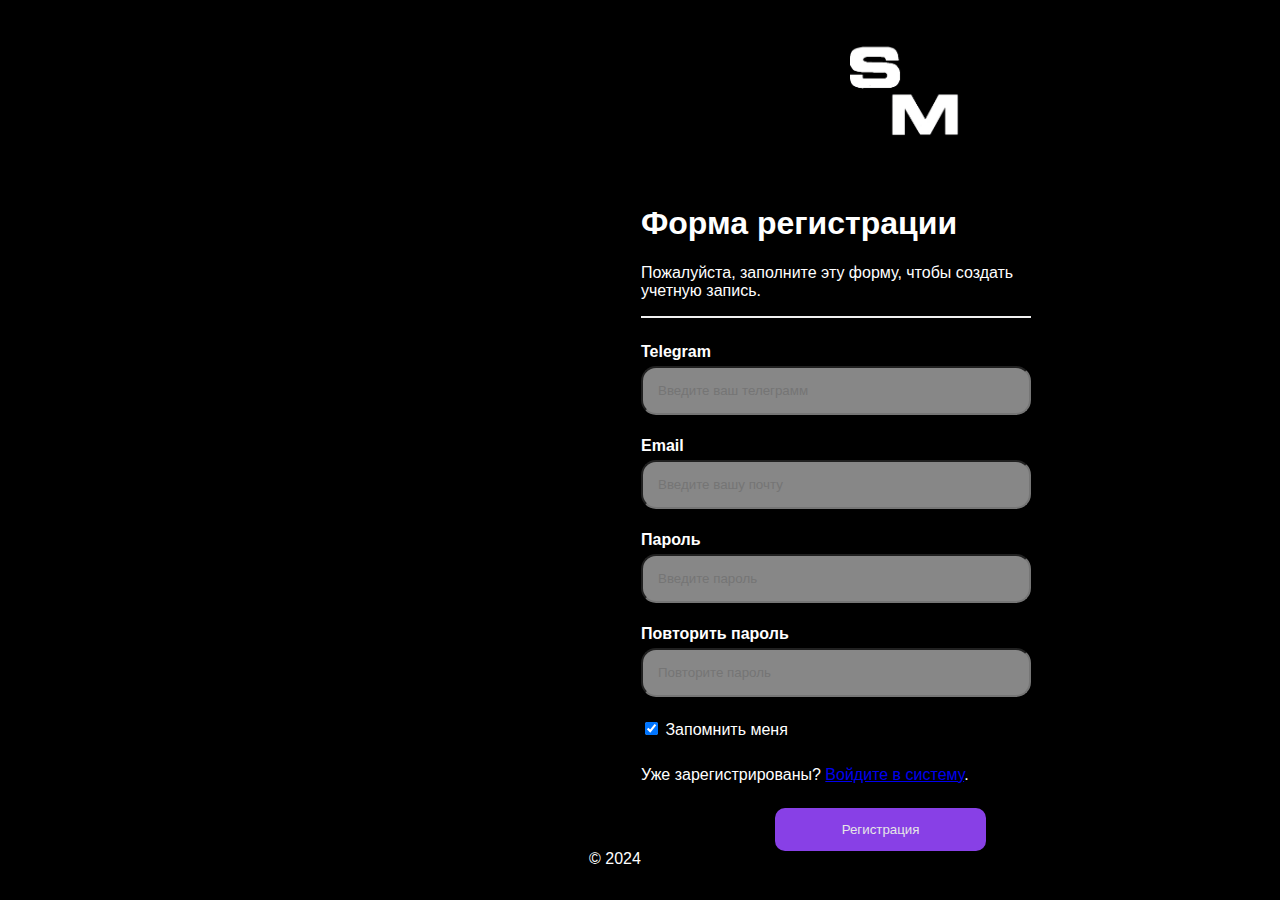
<file: index.html>
<!DOCTYPE html>
<html lang="en">
  <link rel="stylesheet" href="style_registration.css">
    <head>
        <meta charset="UTF-8">
        <meta name="viewport" content="width=device-width, initial-scale=1.0, ">
        <title>Регистрация</title>
    </head>
    <body>
        <nav>
            <ul>
                <li><img src="logotip.jpg" height="100"></li>
            </ul>
        </nav>
        <body>
        <main>
            <section>
            </section>
        </main>
        <footer>
            <p>&copy; 2024</p>
        </footer>
    </body>
<head>
    <meta charset="UTF-8">
    <title>Home</title>
    <link rel="stylesheet" href="style.css">
</head>
<form action="main.html" onsubmit="return validateForm()">
    <div class="container">
      <h1>
        <span style="color: #ffffff ">Форма регистрации</span></h1>
      <p>Пожалуйста, заполните эту форму, чтобы создать учетную запись.</p>
      <hr>
      
      <label for="email"><b>Telegram</b></label>
      <input type="text" style="color:#000000" placeholder="Введите ваш телеграмм" name="Telegram" required>

      <label for="email"><b>Email</b></label>
      <input type="text" style="color:#000000" placeholder="Введите вашу почту" name="email" required>
  
      <label for="password"><b>Пароль</b></label>
      <input type="password" id="password" style="color:#000000" placeholder="Введите пароль" name="psw" required>
  
      <label for="ConfirmPassword"><b>Повторить пароль</b></label>
      <input type="password" id="ConfirmPassword" style="color: #000000" placeholder="Повторите пароль" name="psw-repeat" required>
      <div id="error-message" class="error"></div>

      <label>
        <input type="checkbox" checked="checked" name="remember" style="margin-bottom:15px"> Запомнить меня
      </label>
      <p>Уже зарегистрированы? <a href="login.html">Войдите в систему</a>.</p>
  
      <div class="clearfix">
        <button type="submit" href class="signupbtn">Регистрация</button>
      </div>
    </div>
  </form>
  <script>
    function validateForm() {
        const password = document.getElementById('password').value;
        const confirmPassword = document.getElementById('confirmPassword').value;
        const errorMessage = document.getElementById('error-message');

        if (password !== confirmPassword) {
            errorMessage.textContent = 'Пароли не совпадают!';
            return false; // Предотвращает отправку формы
        }

        errorMessage.textContent = ''; // Очищает сообщение об ошибке
        return true; // Позволяет отправить форму
    }
</script>
</html>
</file>
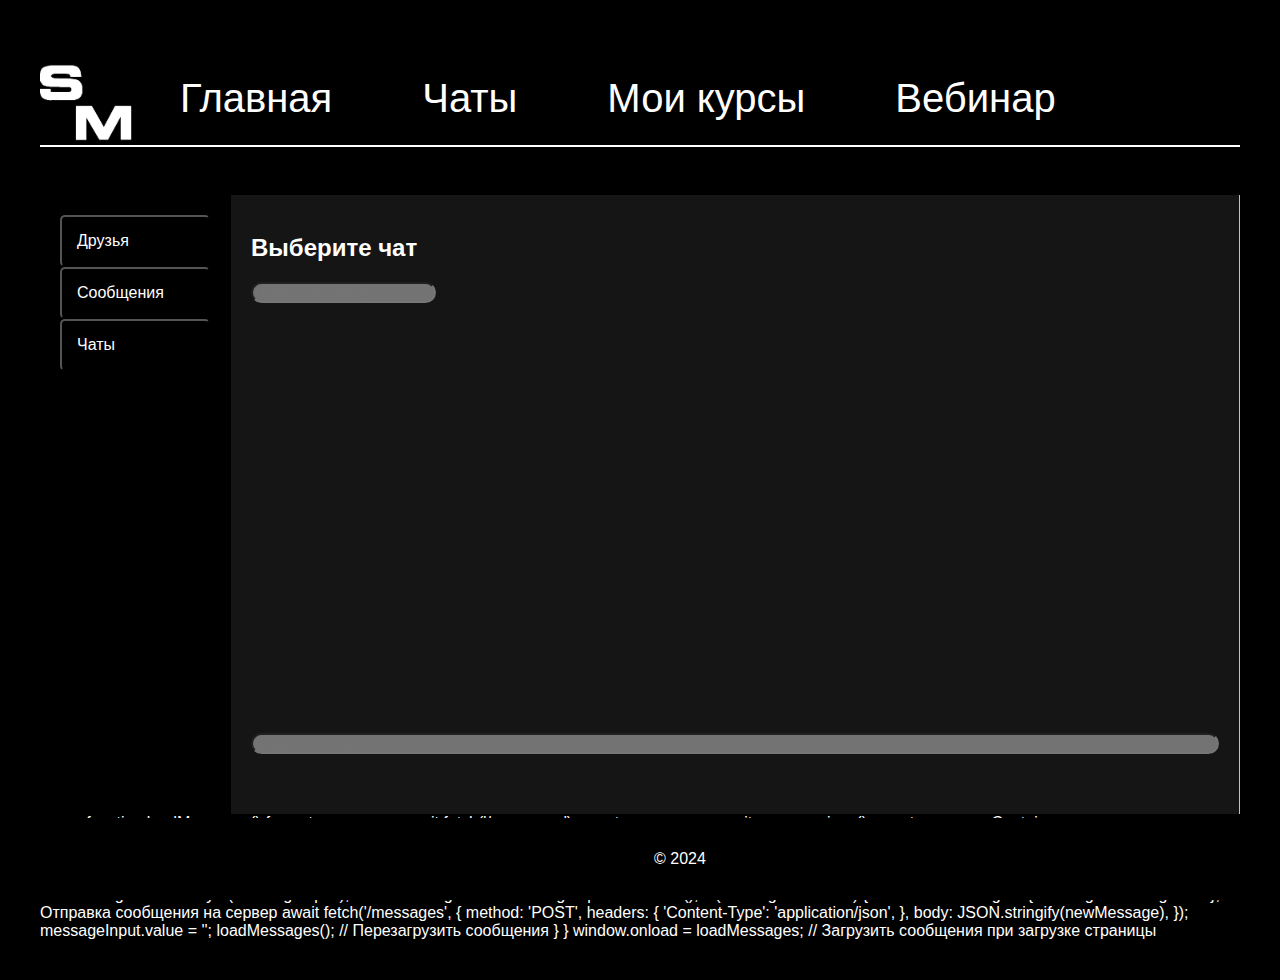
<file: chats.html>
<!DOCTYPE html>
<html lang="ru">
<head>
    <meta charset="UTF-8">
    <meta name="viewport" content="width=device-width, initial-scale=1.0">
    <title>Чат</title>
    <style>
        body {
            display: flex;
            flex-direction: column;
            margin: 0;
            font-family: Arial, sans-serif;
            height: 100vh;
        }
        .topbar {
            background-color: #000000;
            color: rgb(255, 255, 255);
            padding:0px 0px;
            text-align: center;
        }
        .sidebar {
            width: 150px;
            background-color: #000000;
            color: white;
            display: flex;
            flex-direction: column;
            padding: 20px;
        }
        .sidebar button {
            background-color: transparent;
            color: white;
            border-radius: 5px;
            padding: 15px;
            text-align: left;
            font-size: 16px;
            cursor: pointer;
            transition: background-color 0.3s;
        }
        .sidebar button:hover {
            background-color: #9747FF;
            border-radius:5px;
        }
        .chat-area {
            color:#fff;
            flex-grow: 1;
            background-color: #151515;
            padding: 20px;
            display: flex;
            flex-direction: column;
            border-left: 1px solid #000000;
            border-right: 1px solid #bdc3c7;
        }
        .message {
            margin-bottom: 10px;
            padding: 10px;
            border-radius: 5px;
        }
        .message.sent {
            position: absolute;
            background-color: #8400ff;
            color: white;
            align-self: flex-end;
            position: absolute;
        }
        .message.received {
            position: relative;
            background-color: #3f3a3a;
            color: rgb(255, 255, 255);
            align-self: flex-start;
        }
        .bottombar {
            background-color: #ffffff;
            color: white;
            padding: 30px 20px;
            text-align: center;
        }
        .chat-area input {
            background-color: rgb(115, 115, 115);
            color:#fff;
            border-radius: 15px;
        }
        .chat-area button {
            background-color: #380363;
            color: white;
            top:-30px;
            left: 1565px;
            border-radius: 15px;
            width:90px;
            height:40px;
            text-align: center;
            position:relative;
        }
        .bottombar button {
            margin: 0 5px;
        }
    </style>
</head>
<body>

<div class="topbar">
    <html lang="en">
    <head>
        <meta charset="UTF-8">
        <meta name="viewport" content="width=device-width, initial-scale=1.0">
        <title>SM</title>
    </head>
    <body>
        <link rel="stylesheet" href="style_main.css">
        <nav>
            <ul>
                <li><img src="logotip.jpg" width="100"></li>
                <li><a href="main.html">Главная</a></li>
                <li><a href="chats.html">Чаты</a></li>
                <li><a href="#">Мои курсы</a></li>
                <li><a href="vebinar.html">Вебинар</a></li>
            </ul>
        </nav>
        <body>
        <main>
            <section>
            </section>
        </main>
        <footer>
            <p>&copy; 2024</p>
        </footer>
    </body>
</div>

<div style="display: flex; flex-grow: 1;">
    <div class="sidebar">
        <button onclick="selectTab('friends')">Друзья</button>
        <button onclick="selectTab('messages')">Сообщения</button>
        <button onclick="selectTab('chats')">Чаты</button>
    </div>

    <div class="chat-area" id="chatArea">
        <h2 id="chatTitle">Выберите чат</h2>
        <div class="friend-search" id="friendSearch">
            <input type="text" id="friendIdInput" placeholder="Поиск по ID или @"/>

        </div>
        <div id="messagesContainer" style="flex-grow: 1; overflow-y: auto;"></div>
        <input type="text" id="messageInput" placeholder="Введите сообщение..." />
        <button onclick="sendMessage()">Отправить</button>
    </div>
</div>

<script></script>
    async function loadMessages() {
        const response = await fetch('/messages');
        const messages = await response.json();
        const messagesContainer = document.getElementById('messagesContainer');
        messagesContainer.innerHTML = ''; // Очистить контейнер
        messages.forEach(message => {
            const messageDiv = document.createElement('div');
            messageDiv.className = 'message received';
            messageDiv.textContent = message;
            messagesContainer.appendChild(messageDiv);
        });

        messagesContainer.scrollTop = messagesContainer.scrollHeight; // Прокрутка вниз
    }

    async function sendMessage() {
        const messageInput = document.getElementById('messageInput');
        const messageText = messageInput.value.trim();

        if (messageText !== '') {
            const newMessage = { message: messageText };

            // Отправка сообщения на сервер
            await fetch('/messages', {
                method: 'POST',
                headers: {
                    'Content-Type': 'application/json',
                },
                body: JSON.stringify(newMessage),
            });

            messageInput.value = '';
            loadMessages(); // Перезагрузить сообщения
        }
    }

    window.onload = loadMessages; // Загрузить сообщения при загрузке страницы
</script>
<script>
    function selectTab(tab) {
        const chatTitle = document.getElementById('chatTitle');
        const messagesContainer = document.getElementById('messagesContainer');
        const friendSearch = document.getElementById('friendSearch');
        
        if (tab === 'friends') {
            chatTitle.textContent = 'Друзья';
            messagesContainer.innerHTML = '<p>Здесь вы можете видеть своих друзей.</p>';
            friendSearch.style.display = 'block';
        } else if (tab === 'messages') {
            chatTitle.textContent = 'Сообщения';
            messagesContainer.innerHTML = '<p>Здесь будут ваши сообщения.</p>';
            friendSearch.style.display = 'none';
        } else if (tab === 'chats') {
            chatTitle.textContent = 'Чаты';
            messagesContainer.innerHTML = '<p>Здесь будет ваш чат.</p>';
            friendSearch.style.display = 'none'
        }
    }

    function sendMessage() {
        const messageInput = document.getElementById('messageInput');
        const messagesContainer = document.getElementById('messagesContainer');

        if (messageInput.value.trim() !== '') {
            const newMessage = document.createElement('div');            newMessage.className = 'message sent';
            newMessage.textContent = messageInput.value;

            messagesContainer.appendChild(newMessage);
            messageInput.value = '';
        }
    }
</script>
<script>
    // Функция для загрузки сообщений из localStorage
    function loadMessages() {
        const messages = JSON.parse(localStorage.getItem('messages')) || [];
        const messagesContainer = document.getElementById('messagesContainer');
        messagesContainer.innerHTML = ''; // Очистить контейнер

        messages.forEach(message => {
            const messageDiv = document.createElement('div');
            messageDiv.className = 'message ' + (message.sent ? 'sent' : 'received');
            messageDiv.textContent = message.text;
            messagesContainer.appendChild(messageDiv);
        });

        messagesContainer.scrollTop = messagesContainer.scrollHeight; // Прокрутка вниз
    }

    // Функция для отправки сообщения
    function sendMessage() {
        const messageInput = document.getElementById('messageInput');
        const messageText = messageInput.value.trim();

        if (messageText !== '') {
            const messages = JSON.parse(localStorage.getItem('messages')) || [];
            messages.push({ text: messageText, sent: true }); // Добавляем новое сообщение как отправленное
            localStorage.setItem('messages', JSON.stringify(messages)); // Сохраняем в localStorage

            messageInput.value = ''; // Очищаем поле ввода
            loadMessages(); // Перезагружаем сообщения
        }
    }

    // Загружаем сообщения при загрузке страницы
    window.onload = loadMessages;
</script>

</body>
</html>
</file>
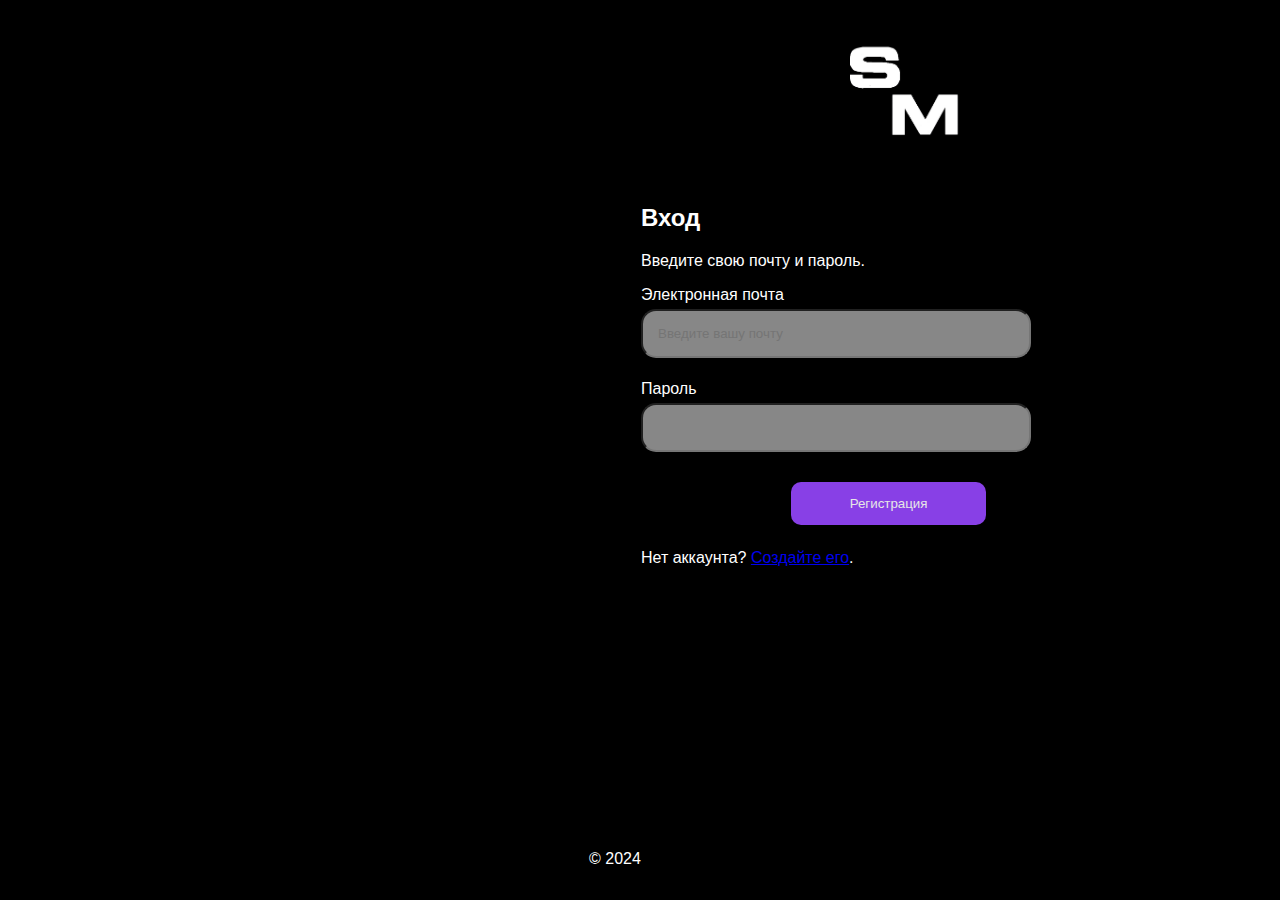
<file: login.html>
<!DOCTYPE html>
<html lang="ru">
    <link rel="stylesheet" href="style_login.css">
    <head>
        <meta charset="UTF-8">
        <meta name="viewport" content="width=device-width, initial-scale=1.0, ">
        <title>Регистрация</title>
    </head>
    <body>
        <nav>
            <ul>
                <li><img src="logotip.jpg" height="100"></li>
            </ul>
        </nav>
        <body>
        <main>
            <section>
            </section>
        </main>
        <footer>
            <p>&copy; 2024</p>
        </footer>
    </body>
    </html>
<head>
    <meta charset="UTF-8">
    <title>Вход</title>
    <link rel="stylesheet" href="style.css">
</head>
    <head>
        <meta charset="UTF-8">
        <title>Вход</title>
    </head>
    <body>
        <div class="container">
            <div class="row">
                <div class="col-md-12">
                    <h2>Вход</h2>
                    <p>Введите свою почту и пароль.</p>
                    <form action="main.html">
                        <div class="form-group">
                            <label>Электронная почта</label>
                            <input type="text" placeholder="Введите вашу почту" name="email" required>
                        </div>    
                        <div class="form-group">
                            <label>Пароль</label>
                            <input type="password" name="password" class="form-control" required>
                        </div>
                        <div class="clearfix">
                            <button type="submit" href class="signupbtn">Регистрация</button>
                        </div>
                        <p>Нет аккаунта? <a href="index.html">Создайте его</a>.</p>
                    </form>
                </div>
            </div>
        </div>    
    </body>
</html>
</file>
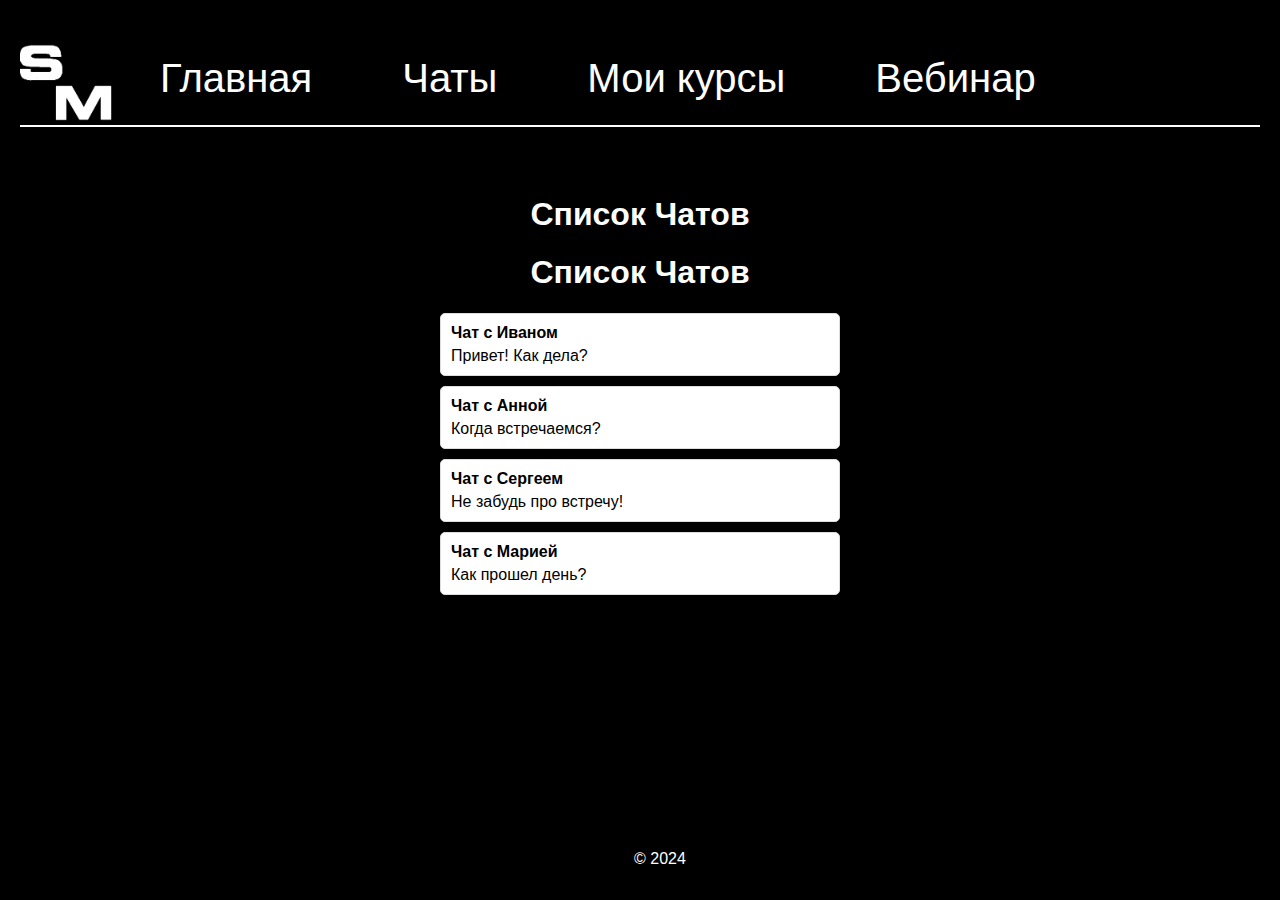
<file: messenger.html>
<!DOCTYPE html>
<html lang="en">
<link rel="stylesheet" href="style_main.css">
<body>
    <link rel="stylesheet" href="style_main.css">
    <nav>
        <ul>
            <li><img src="logotip.jpg" width="100"></li>
            <li><a href="main.html">Главная</a></li>
            <li><a href="#">Чаты</a></li>
            <li><a href="#">Мои курсы</a></li>
            <li><a href="vebinar.html">Вебинар</a></li>
        </ul>
    </nav>
    <body>
    <main>
        <section>
        </section>
    </main>
    <footer>
        <p>&copy; 2024</p>
    </footer>
</body>
<head>
    <meta charset="UTF-8">
    <meta name="viewport" content="width=device-width, initial-scale=1.0">
    <h1>Список Чатов</h2> 
    <style>
        body {
            font-family: Arial, sans-serif;
            color:#000000;
            background-color: #000000;
            margin: 0;
            padding: 0 px;
        }
        .chat-list {
            list-style: none;
            padding: 0;
            max-width: 400px;
            margin: auto;
        }
        .chat-item {
            background: white;
            border: 1px solid #ddd;
            border-radius: 5px;
            margin-bottom: 10px;
            padding: 10px;
            transition: background 0.3s;
        }
        .chat-item:hover {
            background: #f0f0f0;
        }
        .chat-title {
            font-weight: bold;
            margin: 0;
        }
        .chat-message {
            color: #000000;
            margin: 5px 0 0;
        }
    </style>
</head>
<body>

    <h1>Список Чатов</h1>
    <ul class="chat-list">
        <li class="chat-item">
            <p class="chat-title">Чат с Иваном</p>
            <p class="chat-message">Привет! Как дела?</p>
        </li>
        <li class="chat-item">
            <p class="chat-title">Чат с Анной</p>
            <p class="chat-message">Когда встречаемся?</p>
        </li>
        <li class="chat-item">
            <p class="chat-title">Чат с Сергеем</p>
            <p class="chat-message">Не забудь про встречу!</p>
        </li>
        <li class="chat-item">
            <p class="chat-title">Чат с Марией</p>
            <p class="chat-message">Как прошел день?</p>
        </li>
    </ul>

</body>
</html>
</file>
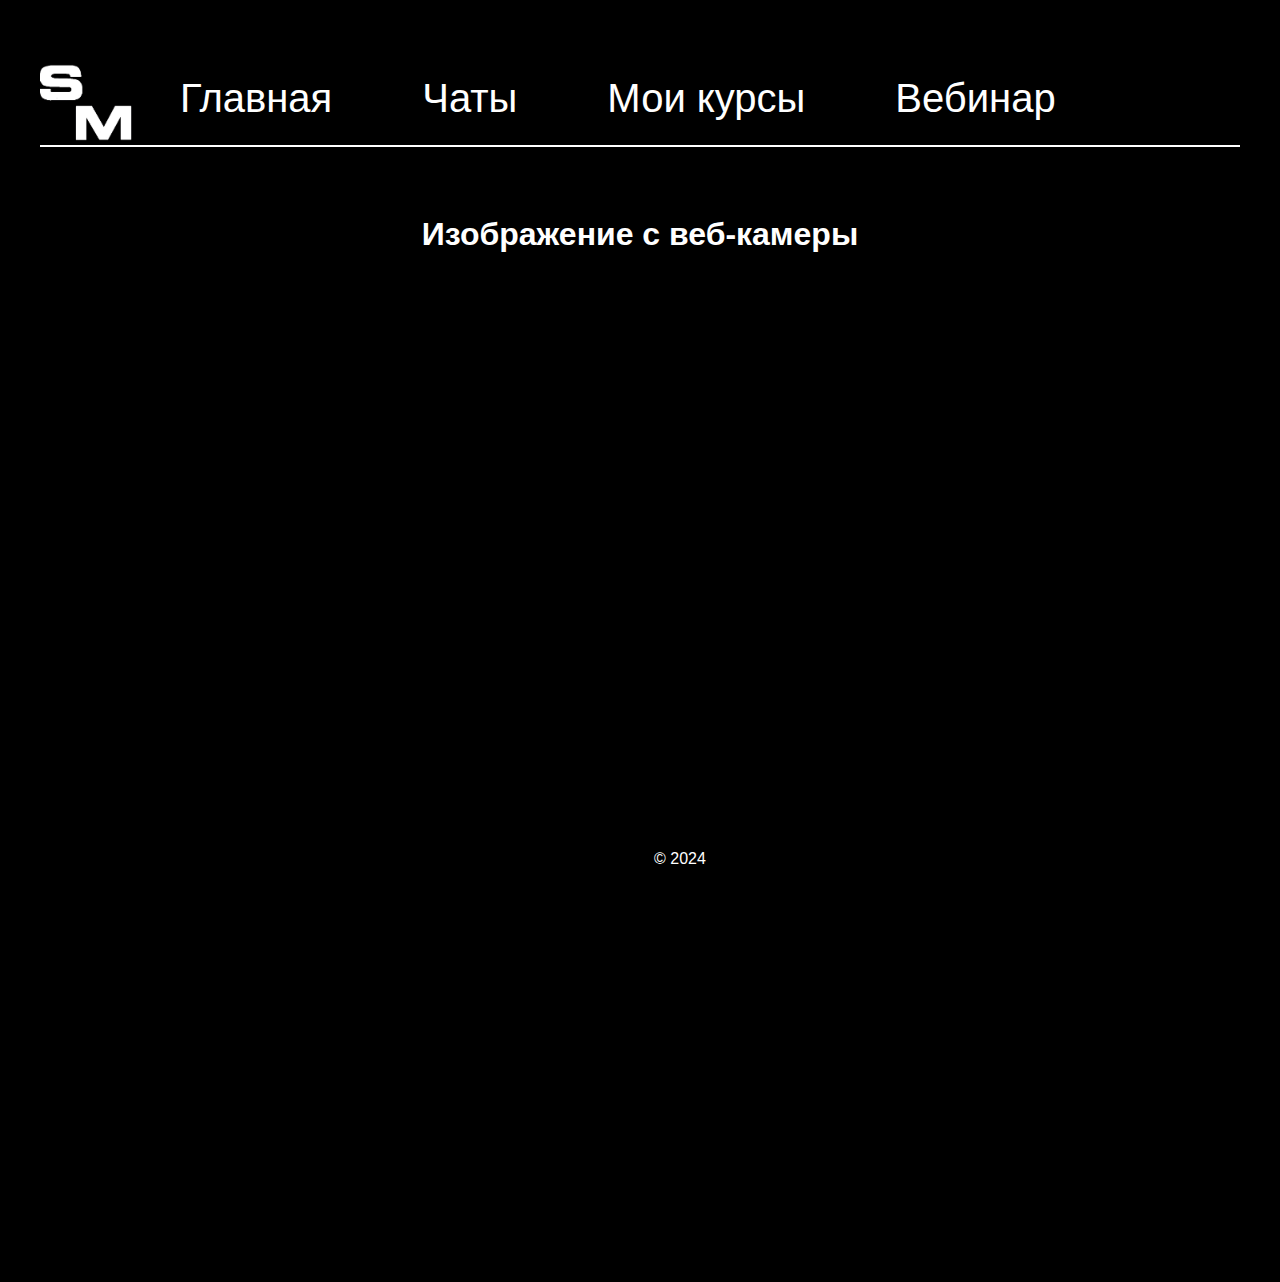
<file: vebinar.html>
<!DOCTYPE html>
<link rel="stylesheet" href="style_main.css">
<html lang="en">
    <head>
        <meta charset="UTF-8">
        <meta name="viewport" content="width=device-width, initial-scale=1.0">
        <title>SM</title>
    </head>
    <body>
        <link rel="stylesheet" href="style_main.css">
        <nav>
            <ul>
                <li><img src="logotip.jpg" width="100"></li>
                <li><a href="main.html">Главная</a></li>
                <li><a href="chats.html">Чаты</a></li>
                <li><a href="#">Мои курсы</a></li>
                <li><a href="vebinar.html">Вебинар</a></li>
            </ul>
        </nav>
        <body>
        <main>
            <section>
            </section>
        </main>
        <footer>
            <p>&copy; 2024</p>
        </footer>
    </body>
    </html>
<html lang="ru">
<head>
    <meta charset="UTF-8">
    <meta name="viewport" content="width=device-width, initial-scale=1.0">
    <title>Веб-камера</title>
</head>
<body>
    <h1>Изображение с веб-камеры</h1>
    <video id="video" width="640" height="480" autoplay></video>
    <canvas id="canvas" width="640" height="480"></canvas>

    <script>
        // Получаем доступ к видео потоку с веб-камеры
        const video = document.getElementById('video');
        const canvas = document.getElementById('canvas');
        const context = canvas.getContext('2d');
        const snapButton = document.getElementById('snap');

        // Запрашиваем доступ к веб-камере
        navigator.mediaDevices.getUserMedia({ video: true })
            .then((stream) => {
                video.srcObject = stream;
            })
            .catch((error) => {
                console.error("Ошибка доступа к веб-камере: ", error);
            });

        // Обработчик события нажатия кнопки "Сделать снимок"
        snapButton.addEventListener('click', () => {
            context.drawImage(video, 0, 0, canvas.width, canvas.height);
        });
    </script>
</body>
</html>
</file>
<file: style_registration.css>
body {
    font-family: Arial, sans-serif;
    margin: 0;
    padding: 0;
    position: absolute;
    left:625px;
    width: 33%;
    background-color: #000000;
}

button {
    position: absolute;
    left: 300px;
}

header {
    background-color: #000000;
    color: #ffffff;
    padding: 1em 0;
    text-align: center;
}

nav ul {
    list-style-type: none;
    padding: 0;
    background-color: 
    #000000;
    overflow: hidden;
}

nav ul li {
    float: left;
}

nav {
    position: relative;
    top: 20px;
    left: 225px;
    background: black;
}
nav ul li a {
    display: block;
    color: white;
    font-size: 40px;
    text-align: center;
    padding-top: 100px;
    padding: 20px 40px;
    padding-right: 50px;
    text-decoration:    none;
}

nav ul li a:hover {
    background-color: #ffffff;
}



main {
    padding: 1em;
}


footer {
    background-color: #000000;
    color: #fff;
    text-align: center;
    padding: 1em 0;
    position: fixed;
    width: 100%;
    bottom: 0;
    right: 25px
}
</file>
<file: style.css>
body {
    font-family: Arial, sans-serif;
    background-color: 
    #000000;
    color: #ffffff;
}
* {box-sizing: border-box}

  input[type=text], input[type=password] {
  width: 100%;
  padding: 15px;
  color:#ffffff;
  margin: 5px 0 22px 0;
  display: inline-block;
  border-radius: 15px;
  background: #878787;
}

input[type=text]:focus, input[type=password]:focus {
  background-color: #ddd;
  outline: none
  ;
}

hr {
  border: 1px solid #f1f1f1;
  margin-bottom: 25px;
}


button {
  background-color: #9747FF;
  color: white;
  padding: 14px 20px;
  margin: 8px 0;
  border: none;
  cursor: pointer;
  width: 40%;
  border-radius: 10px;
  left:150px;
  opacity: 0.9;
}

button:hover {
  opacity:1;
}

.cancelbtn, .signupbtn {
  float: left;
  width: 50%;
}

.container {
  padding: 16px;
}

.clearfix::after {
  content: "";
  clear: both;
  display: table;
}

/* Измените стили для кнопки отмены и кнопки регистрации на дополнительных маленьких экранах */
@media screen and (max-width: 300px) {
  .cancelbtn, .signupbtn {
    width: 100%;
  }
}
</file>
<file: style_main.css>
body {
    font-family: Arial, sans-serif;
    margin: 0;
    padding: 0;
    background-color: #000;
}

header {
    background-color: #000000;
    color: #fff;
    padding: 1em 0;
    text-align: center;
    border:3px solid white;
}

nav ul {
    list-style-type: none;
    padding: 0;
    background-color: #000000;
    overflow: hidden;
    border-bottom:2px solid white;
}

nav ul li {
    float: left;
    padding-top: 0px
}


nav ul li a {
    display: block;
    color: white;
    font-size: 40px;
    text-align: center;
    padding-top: 100px;
    padding: 20px 40px;
    padding-right: 50px;
    text-decoration:    none;
}

nav ul li a:hover {
    background-color: #9747FF;
}
main {
    padding: 1em;
}

footer {
    background-color: #000000;
    color: #fff;
    text-align: center;
    padding: 1em 0;
    position: fixed;
    width: 100%;
    bottom: 0;
}

body {
    font-family: Arial, sans-serif;
    margin: 0;
    padding: 20px;
    color:rgb(0, 0, 0);
    background-color: #000000;
}
h1 {
    text-align: center;
    color: #ffffff;
}
.teachers-container {
    display: flex;
    justify-content: center;
    flex-wrap: wrap;
    gap: 20px;
}
.teacher {
    background-color: rgb(0, 0, 0);
    border-radius: 9px;
    top: 1000px;
    box-shadow: 0 2px 5px rgba(255, 255, 255, 0.1);
    text-align: center;
    padding: 10px;
    width: 200px;
}
.teacher img {
    width: 100%;
    border-radius: 10px;
    }
.teacher h3 {
    color:rgb(255, 255, 255);
    margin: 10px 0 5px;
    font-size: 1.2em;
    border:rgb(78, 78, 78) solid 3px;
    border-radius:360px;
    background-color: rgb(78, 78, 78);
}
.teacher p {
    margin: 0;
    color: #000000;
}

        body {
            font-family: Arial, sans-serif;
            margin: 20px;
            color:white;
        }
        h1 {
            text-align: center;
            left:100px;

        }
        .course-container {
            display: flex;
            justify-content: space-around;
            flex-wrap: wrap;
        }
        .course {
            border: 1px solid #ccc;
            border-radius: 8px;
            overflow: hidden;
            width: 400px;
            margin: 10px;
            text-align: center;
        }
        .course img {
            width: 100%;
            height: auto;
        }
        .course button {
            background-color: #9747FF; /* Зеленый цвет */
            color: white;
            border: none;
            padding: 10px 20px;
            cursor: pointer;
            border-radius: 5px;
            
        }
        .course button:hover {
            background-color: #45a049; /* Темнее зеленый при наведении */
        }
</file>
<file: style_login.css>
body {
    font-family: Arial, sans-serif;
    margin: 0;
    padding: 0;
    position: absolute;
    left:625px;
    width: 33%;
    background-color: #000000;
}

button {
    position: relative;
    left:50%;
}

header {
    background-color: #000000;
    color: #ffffff;
    padding: 1em 0;
    text-align: center;
}

nav ul {
    list-style-type: none;
    padding: 0;
    background-color: 
    #000000;
    overflow: hidden;
}

nav ul li {
    float: left;
}

nav {
    position: relative;
    top: 20px;
    left: 225px;
    background: black;
}
nav ul li a {
    display: block;
    color: white;
    font-size: 40px;
    text-align: center;
    padding-top: 100px;
    padding: 20px 40px;
    padding-right: 50px;
    text-decoration:    none;
}

nav ul li a:hover {
    background-color: #ffffff;
}



main {
    padding: 1em;
}


footer {
    background-color: #000000;
    color: #fff;
    text-align: center;
    padding: 1em 0;
    position: fixed;
    width: 100%;
    bottom: 0;
    right: 25px
}
</file>
